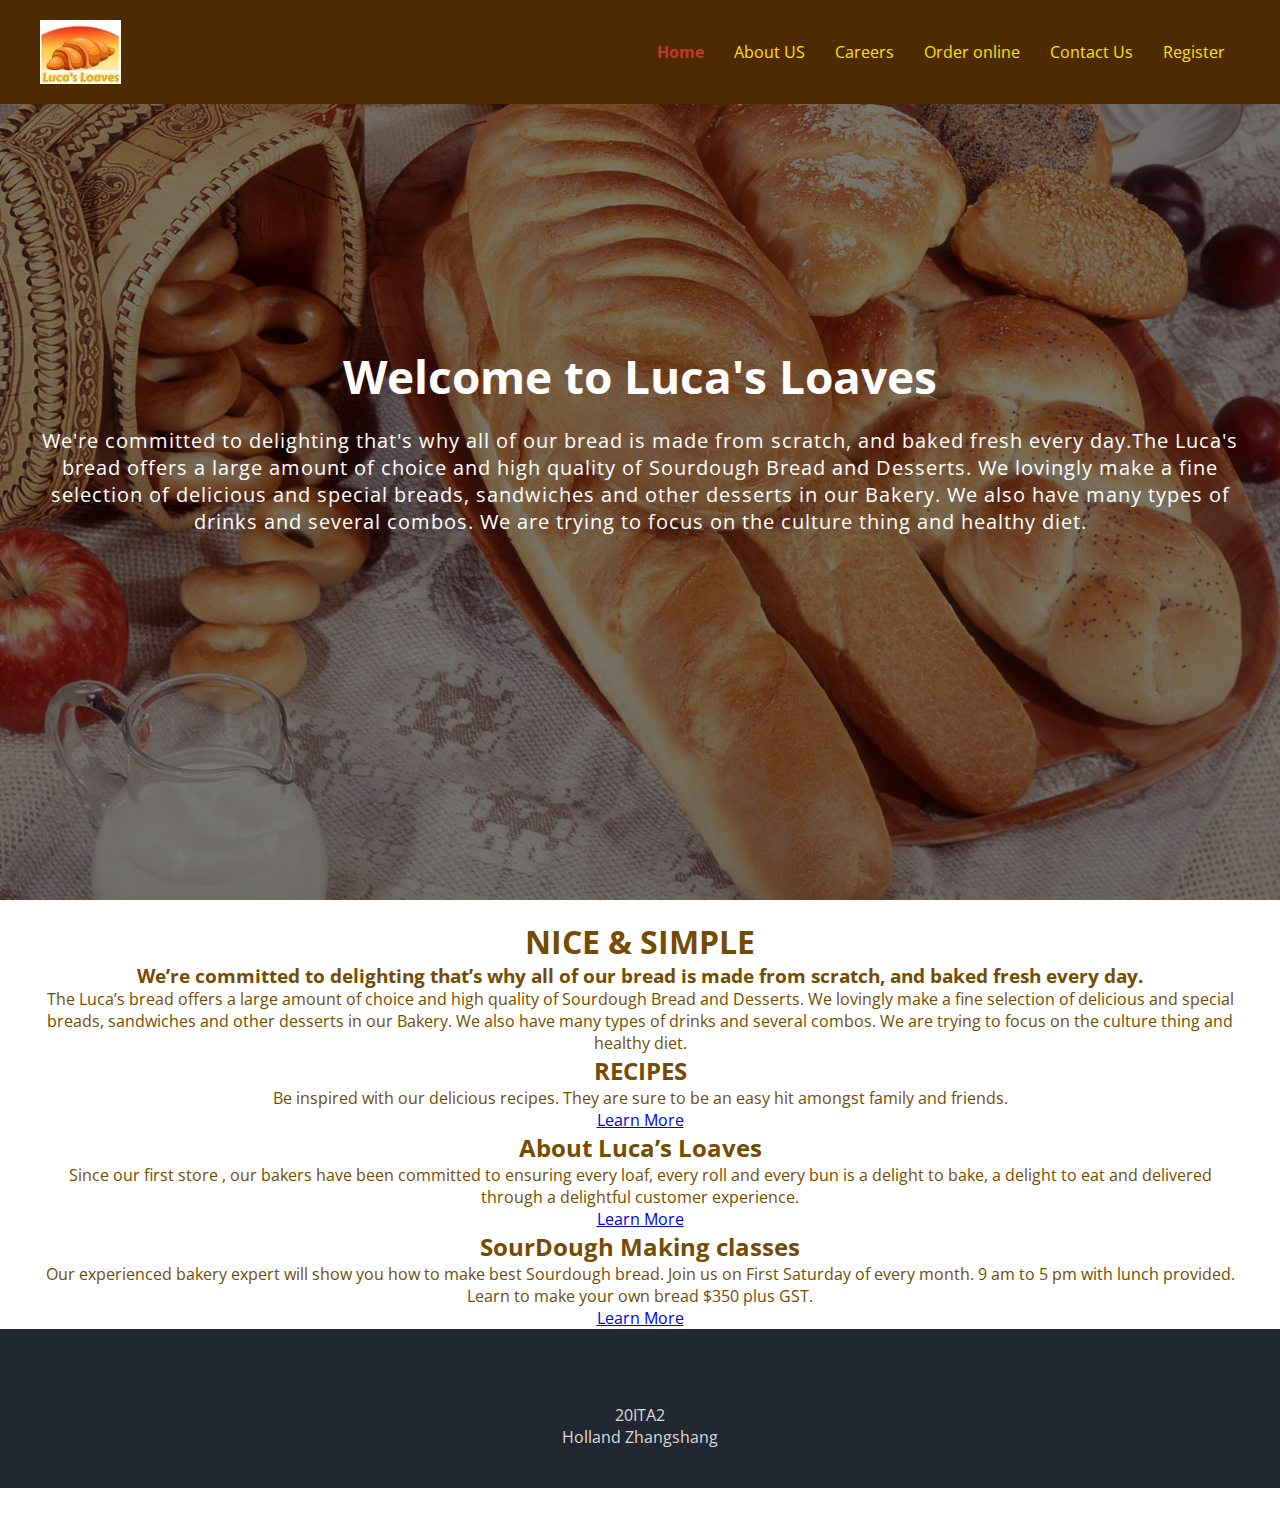
<file: index.html>
<!DOCTYPE html>
<html lang="en">
  <head>
    <meta charset="UTF-8" />
    <meta name="viewport" content="width=device-width, initial-scale=1.0" />
    <link rel="stylesheet" href="default.css" />
    <title>Holland</title>
  </head>
  <body>
    <nav class="nav">
      <div class="container">
        <img src="logo.jpg" alt="logo">
        <ul>
          <li><a href="index.html" class="current">Home</a></li>
          <li><a href="aboutus.html">About US</a></li>
          <li><a href="upload.html">Careers</a></li>
          <li><a href="orderonline.php">Order online </a></li>
          <li><a href="contactus.html">Contact Us</a></li>
          <li><a href="create.php" accesskey="6" title="">Register</a></li>
        </ul>
      </div>
    </nav>
    <div class="hero">
      <div class="container">
        <h1>Welcome to Luca's Loaves</h1>
        <p>We're committed to delighting that's why all of our bread is made from scratch, and baked fresh every day.The Luca's bread offers a large amount of choice and high quality of Sourdough Bread and Desserts. We lovingly make a fine selection of delicious and special breads, sandwiches and other desserts in our Bakery. We also have many types of drinks and several combos. We are trying to focus on the culture thing and healthy diet.</p>
      </div>
    </div>
    <div class="wrapper">
      <div id="welcome" class="container">
        <div class="title">
          <h1>NICE & SIMPLE</h1>
            <h3>We’re committed to delighting 
              that’s why all of our bread is made from scratch, and baked fresh every day.</n>
            </h3>
            <p>The Luca’s bread offers a large amount of choice and high quality of Sourdough Bread and Desserts.
               We lovingly make a fine selection of delicious and special breads, sandwiches and other desserts 
               in our Bakery. We also have many types of drinks and several combos. We are trying to focus 
               on the culture thing and healthy diet.</p>
          
        </div>
        
      </div>
      <div id="three-column" class="container">
        <div><span class="arrow-down"></span></div>
        <div id="tbox1">
          <div class="title">
            <h2>RECIPES
               </h2>
          </div>
          <p>Be inspired with our delicious recipes. They are sure to be an easy hit amongst family and friends.
            
            </p>
          <a href="#" class="button">Learn More</a> </div>
        <div id="tbox2">
          <div class="title">
            <h2>About Luca’s Loaves 
              </h2>
          </div>
          <p>  Since our first store , our bakers have been committed to ensuring every loaf, every roll and every bun is a delight to bake,
             a delight to eat and delivered through a delightful customer experience.
            </p>
          <a href="#" class="button">Learn More</a> </div>
        <div id="tbox3">
          <div class="title">
            <h2>SourDough Making classes</h2>
          </div>
          <p>Our experienced bakery expert will show you how to make best Sourdough bread. 
            Join us on  First Saturday of every month.
            9 am to 5 pm with lunch provided. Learn to make your own bread $350 plus GST.  </p>
          <a href="#" class="button">Learn More</a> </div>
      </div>
    <script src="script.js"></script>

      <!-- footer section -->
  <footer class="footer_section">
        <p>20ITA2</p>
        <p>Holland Zhangshang</p>
      </div>
    </div>
  </footer>
  <!-- footer section -->
  </body>
</html>
</file>
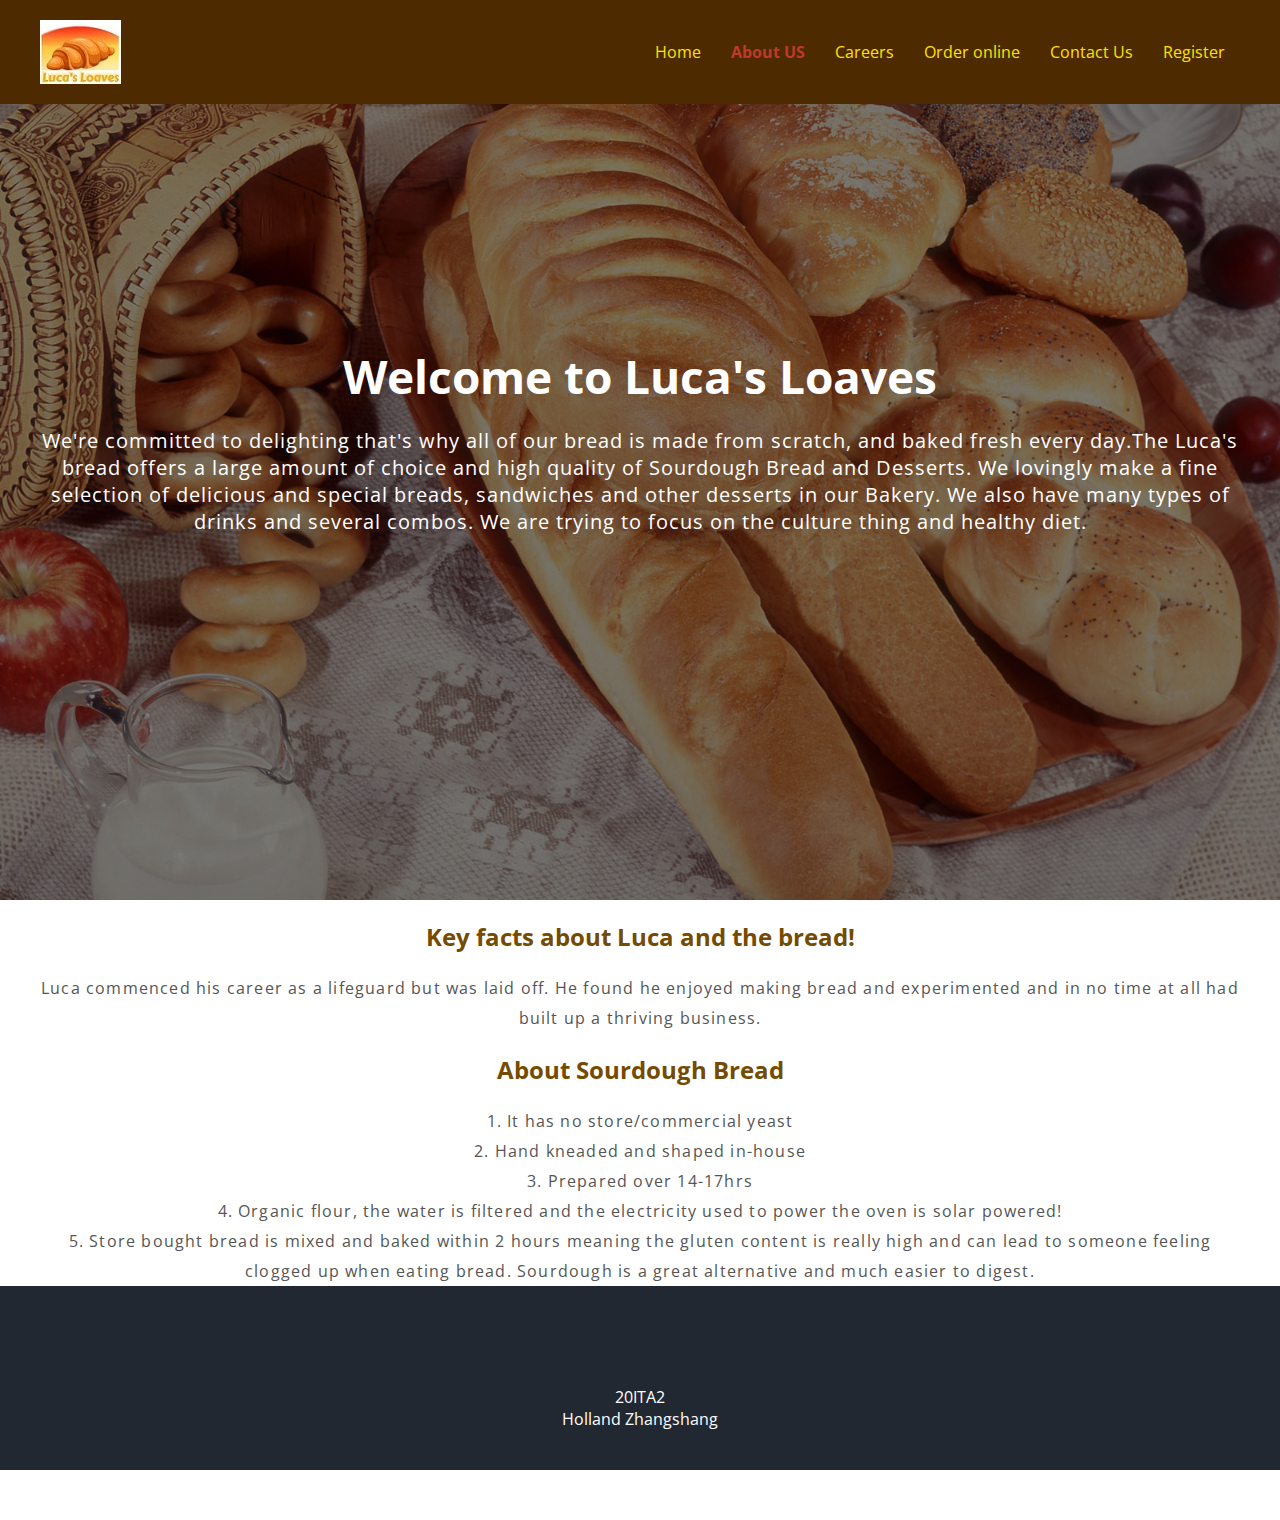
<file: aboutus.html>
<!DOCTYPE html>
<html lang="en">
  <head>
    <meta charset="UTF-8" />
    <meta name="viewport" content="width=device-width, initial-scale=1.0" />
    <link rel="stylesheet" href="default.css" />
    <title>Holland</title>
  </head>
  <body>
    <nav class="nav">
      <div class="container">
        <img src="logo.jpg" alt="logo">
       <ul>
          <li><a href="index.html" >Home</a></li>
          <li><a href="aboutus.html" class="current">About US</a></li>
          <li><a href="upload.html">Careers</a></li>
          <li><a href="orderonline.php">Order online </a></li>
          <li><a href="contactus.html">Contact Us</a></li>
          <li><a href="create.php" accesskey="6" title="">Register</a></li>
        </ul>
      </div>
    </nav>

    <div class="hero">
      <div class="container">
        <h1>Welcome to Luca's Loaves</h1>
        <p>We're committed to delighting that's why all of our bread is made from scratch, and baked fresh every day.The Luca's bread offers a large amount of choice and high quality of Sourdough Bread and Desserts. We lovingly make a fine selection of delicious and special breads, sandwiches and other desserts in our Bakery. We also have many types of drinks and several combos. We are trying to focus on the culture thing and healthy diet.</p>
      </div>
    </div>

    <section class="container content">
      <h2>Key facts about Luca and the bread!</h2>
      <p>Luca commenced his career as a lifeguard but was laid off. He found he enjoyed making bread and experimented and in no time at all had built up a thriving business.</p>

      <h3>About Sourdough Bread</h3>
      <p>1. It has no store/commercial yeast</p>
      <p>2. Hand kneaded and shaped in-house</p>
      <p>3. Prepared over 14-17hrs</p>
      <p>4. Organic flour, the water is filtered and the electricity used to power the oven is solar powered!</p>
      <p>5. Store bought bread is mixed and baked within 2 hours meaning the gluten content is really high and can lead to someone feeling clogged up when eating bread. Sourdough is a great alternative and much easier to digest.</p>
      </section>
    <script src="script.js"></script>
  </body>
</html>
<footer class="footer_section">
  <div class="footer-info">
    <p>20ITA2</p>
    <p>Holland Zhangshang</p>
  </div>
</footer>
</file>
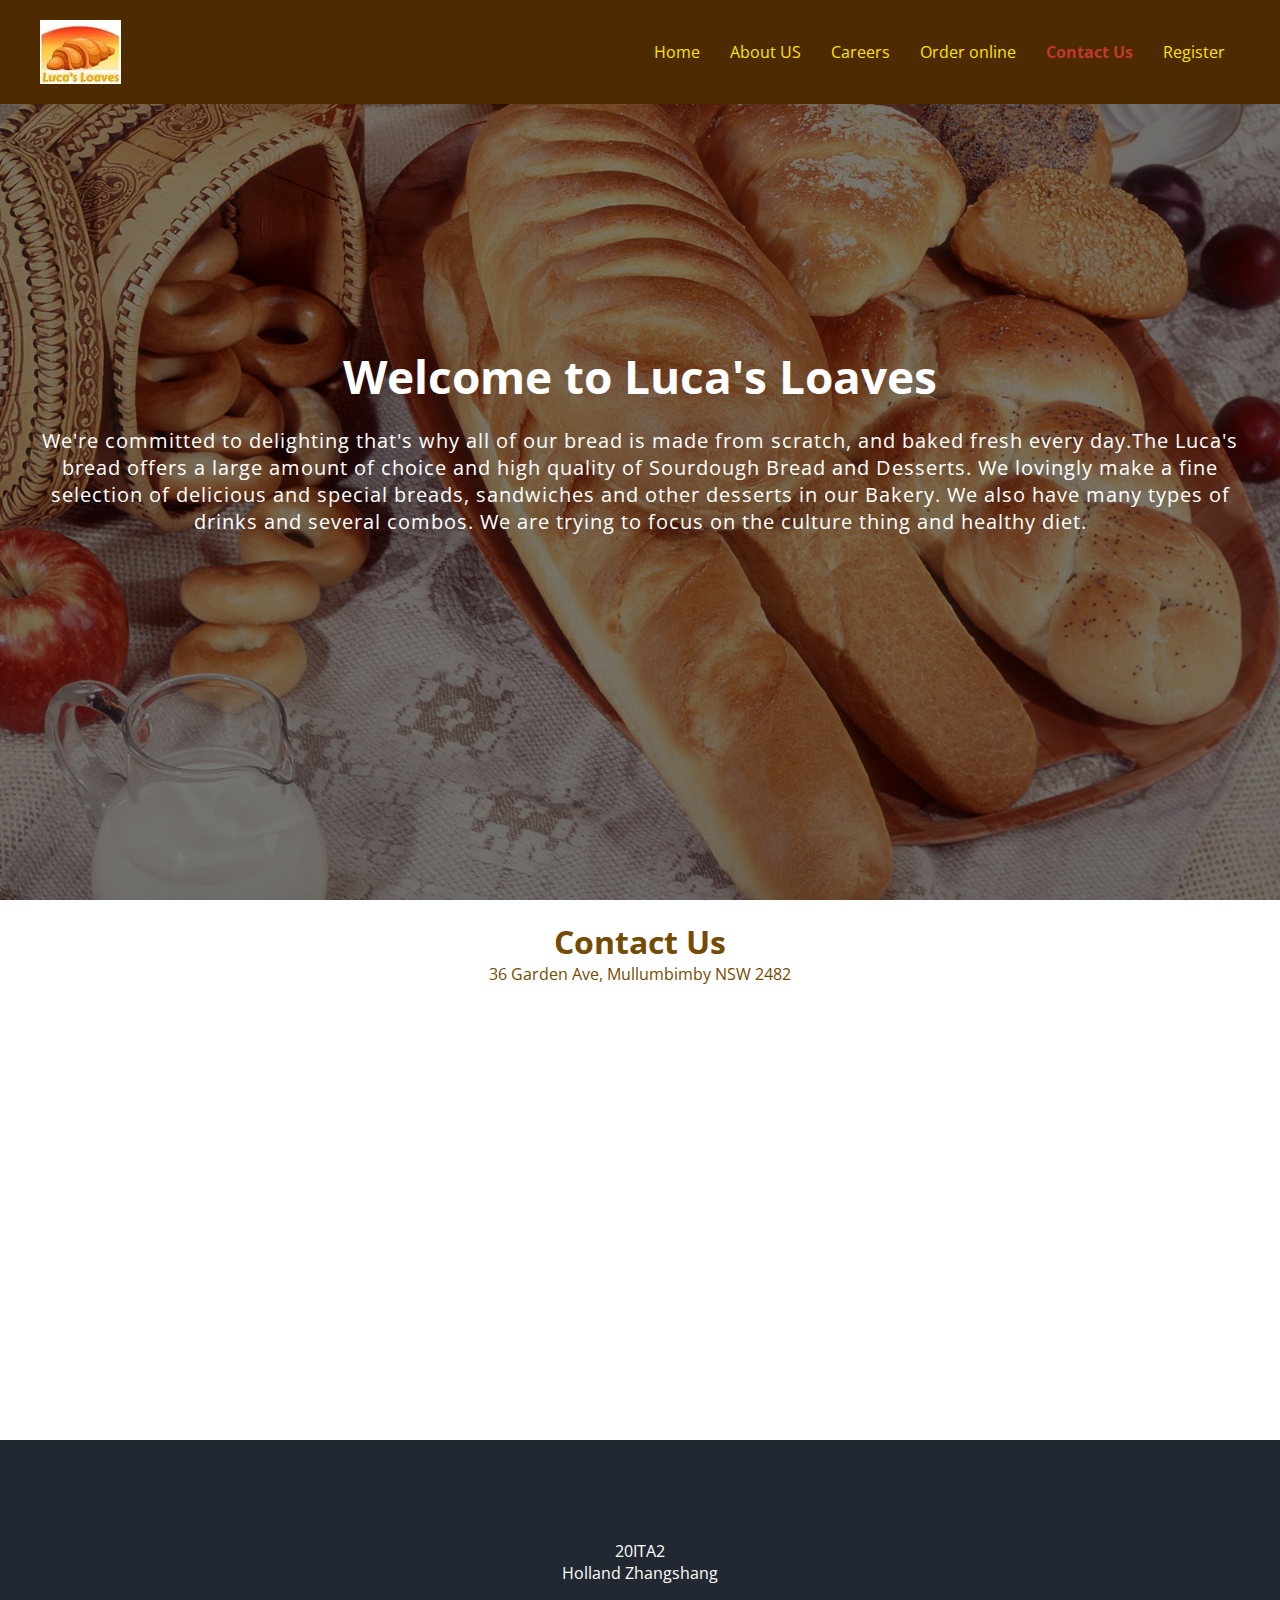
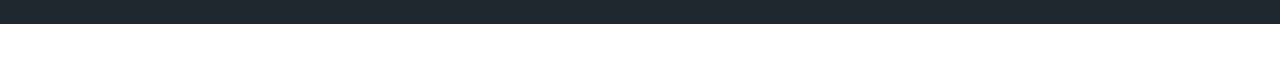
<file: contactus.html>
<!DOCTYPE html>
<html lang="en">
  <head>
    <meta charset="UTF-8" />
    <meta name="viewport" content="width=device-width, initial-scale=1.0" />
    <link rel="stylesheet" href="default.css" />
    <title>Holland</title>
  </head>
  <body>
    <nav class="nav">
      <div class="container">
        <img src="logo.jpg" alt="logo">
      <ul>
          <li><a href="index.html">Home</a></li>
          <li><a href="aboutus.html">About US</a></li>
          <li><a href="upload.html">Careers</a></li>
          <li><a href="orderonline.php">Order online </a></li>
          <li><a href="contactus.html" class="current">Contact Us</a></li>
          <li><a href="create.php" accesskey="6" title="">Register</a></li>
        </ul>
      </div>
    </nav>

    <div class="hero">
      <div class="container">
        <h1>Welcome to Luca's Loaves</h1>
        <p>We're committed to delighting that's why all of our bread is made from scratch, and baked fresh every day.The Luca's bread offers a large amount of choice and high quality of Sourdough Bread and Desserts. We lovingly make a fine selection of delicious and special breads, sandwiches and other desserts in our Bakery. We also have many types of drinks and several combos. We are trying to focus on the culture thing and healthy diet.</p>
      </div>
    </div>

    <section class="container content">
    </section>
    <div class="wrapper">
      <div id="welcome" class="container">
        <div class="title">
          <h1>Contact Us</h1>
            <p>36 Garden Ave, Mullumbimby NSW 2482 </p>
                    <iframe src="https://cn.bing.com/search?q=36+Garden+Ave%2C+Mullumbimby+NSW+2482&cvid=cdd46dd5e49f42e29335d10d6a9ca773&aqs=edge..69i57.389j0j1&pglt=297&FORM=ANNTA1&PC=LCTS" width="600" height="450" frameborder="0" style="border:0;" allowfullscreen="" aria-hidden="false" tabindex="0"></iframe>
                </div>
                </div>
                </div>
    

    <script src="script.js"></script>
  </body>
</html>
<footer class="footer_section">
  <div class="footer-info">
    <p>20ITA2</p>
    <p>Holland Zhangshang</p>
  </div>
</footer>
</file>
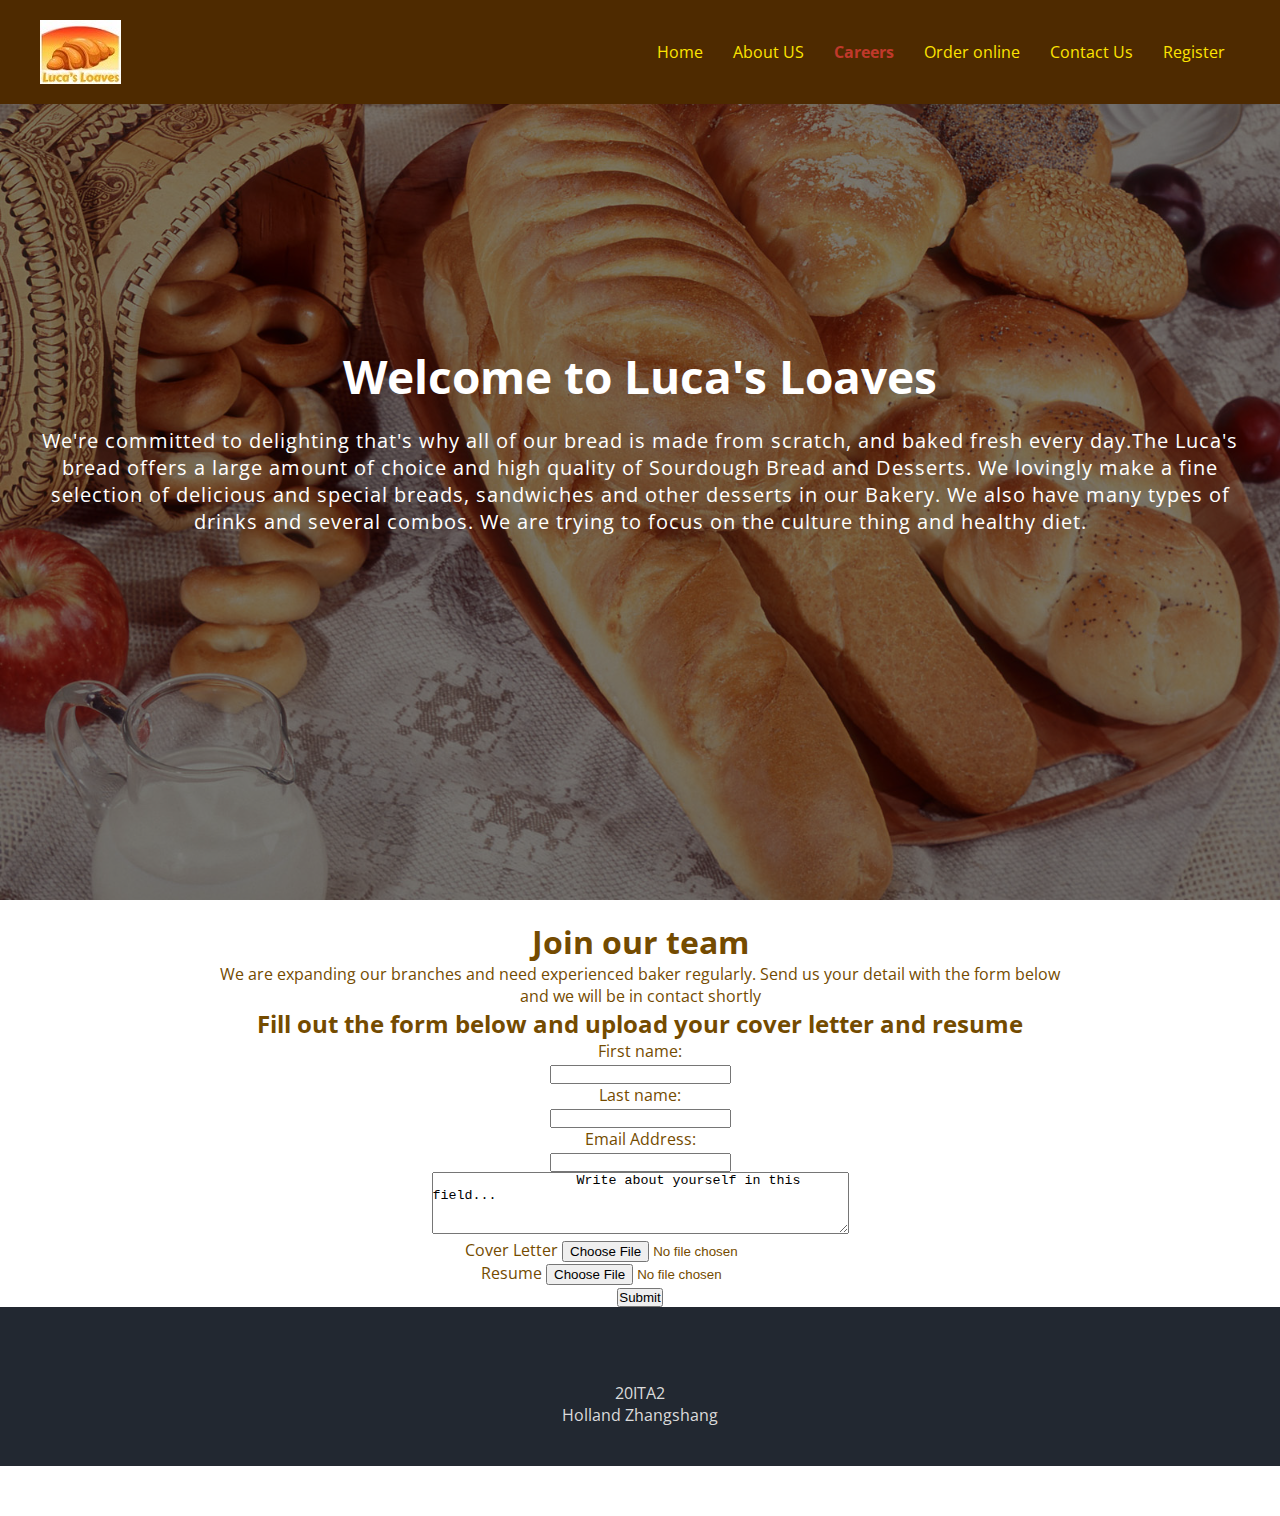
<file: upload.html>
<!DOCTYPE html>
<html lang="en">
  <head>
    <meta charset="UTF-8" />
    <meta name="viewport" content="width=device-width, initial-scale=1.0" />
    <link rel="stylesheet" href="default.css" />
    <title>Holland</title>
  </head>
  <body>
    <nav class="nav">
      <div class="container">
        <img src="logo.jpg" alt="logo">
    <ul>
          <li><a href="index.html">Home</a></li>
          <li><a href="aboutus.html">About US</a></li>
          <li><a href="upload.html" class="current">Careers</a></li>
          <li><a href="orderonline.php">Order online </a></li>
          <li><a href="contactus.html">Contact Us</a></li>
          <li><a href="create.php" accesskey="6" title="">Register</a></li>
        </ul>
      </div>
    </nav>
    <div class="hero">
      <div class="container">
        <h1>Welcome to Luca's Loaves</h1>
        <p>We're committed to delighting that's why all of our bread is made from scratch, and baked fresh every day.The Luca's bread offers a large amount of choice and high quality of Sourdough Bread and Desserts. We lovingly make a fine selection of delicious and special breads, sandwiches and other desserts in our Bakery. We also have many types of drinks and several combos. We are trying to focus on the culture thing and healthy diet.</p>
      </div>
    </div>
    <div class="wrapper">
      <div id="welcome" class="container">
        <div class="title">
          <h1>Join our team</h1>
          <p> We are expanding our branches and need experienced baker regularly.</n>
            Send us your detail with the form below</br>
          and we will be in contact shortly</p>
    
          <div id="three-column" class="container">
           
            <div class="title">
              <h2>Fill out the form below and upload your cover letter and resume</h2>
              <form action="upload_file.php" method="post" enctype="multipart/form-data">
                <label for="fname">First name:</label><br>
                <input type="text" id="fname" name="fname"><br>
                <label for="lname">Last name:</label><br>
                <input type="text" id="lname" name="lname"><br/>
                <label for="email">Email Address:</label><br>
                <input type="text" id="email" name="email"><br/>
                <textarea id="w3review" name="w3review" rows="4" cols="50">
                  Write about yourself in this field...
                  </textarea><br/>
              <label for="file">Cover Letter</label>
              <input type="file" name="myfile[]" id="file"><br/>
              <label for="file">Resume</label>
              <input type="file" name="myfile[]" id="file2"><br/>
              <input type="submit" name="submit" value="Submit"><br/>
            </form> 
            
            </div>
          
            
            
          </div>
          </div>
          </div>
        </div>  
    
    
    <script src="script.js"></script>
     <!-- footer section -->
  <footer class="footer_section">
    <p>20ITA2</p>
    <p>Holland Zhangshang</p>
  </div>
</div>
</footer>
<!-- footer section -->
  </body>
</html>
</file>
<file: default.css>
@import url('https://fonts.googleapis.com/css?family=Open+Sans');

* {
  box-sizing: border-box;
  margin: 0;
  padding: 0;
}

body {
  text-align: center;
  font-family: 'Open Sans', sans-serif;
  color: rgb(116, 75, 0);
  padding-bottom: 50px;
}

.container {
  max-width: 1200px;
  margin: 0 auto;
}

.nav {
  position: fixed;
  background-color: rgb(78, 42, 0);
  top: 0;
  left: 0;
  right: 0;
  transition: all 0.3s ease-in-out;
}

.nav .container {
  display: flex;
  justify-content: space-between;
  align-items: center;
  padding: 20px 0;
  transition: all 0.3s ease-in-out;
}

.nav ul {
  display: flex;
  list-style-type: none;
  align-items: center;
  justify-content: center;
}

.nav a {
  color: rgb(253, 228, 0);
  text-decoration: none;
  padding: 7px 15px;
  transition: all 0.3s ease-in-out;
}

.nav.active {
  background-color: rgb(253, 228, 0);
  box-shadow: 0 2px 10px rgba(0, 0, 0, 0.3);
}

.nav.active a {
  color: #000;
}

.nav.active .container {
  padding: 10px 0;
}

.nav a.current,
.nav a:hover {
  color: #c0392b;
  font-weight: bold;
}

.hero {
  background-image: url('background.jpg');
  background-repeat: no-repeat;
  background-size: cover;
  background-position: bottom center;
  height: 100vh;
  color: #fff;
  display: flex;
  justify-content: center;
  align-items: center;
  text-align: center;
  position: relative;
  margin-bottom: 20px;
  z-index: -2;
}

.hero::before {
  content: '';
  position: absolute;
  top: 0;
  left: 0;
  width: 100%;
  height: 100%;
  background-color: rgba(0, 0, 0, 0.5);
  z-index: -1;
}

.hero h1 {
  font-size: 46px;
  margin: -20px 0 20px;
}

.hero p {
  font-size: 20px;
  letter-spacing: 1px;
}

.content h2,
.content h3 {
  font-size: 150%;
  margin: 20px 0;
}

.content p {
  text-align: center;
  color: #555;
  line-height: 30px;
  letter-spacing: 1.2px;
}

/* footer section*/
.footer_section {
  background-color: #222831;
  color: #ffffff;
  padding: 75px 0 40px 0;
  text-align: center;
}

.footer_section h4 {
  font-size: 28px;
}

.footer_section h4,
.footer_section .footer-logo {
  font-weight: 600;
  margin-bottom: 20px;
  font-family: 'Dancing Script', cursive;
}

.footer_section p {
  color: #dbdbdb;
}

.footer_section .footer-col {
  margin-bottom: 30px;
}

.footer_section .footer_contact .contact_link_box {
  display: -webkit-box;
  display: -ms-flexbox;
  display: flex;
  -webkit-box-orient: vertical;
  -webkit-box-direction: normal;
      -ms-flex-direction: column;
          flex-direction: column;
}

.footer_section .footer_contact .contact_link_box a {
  margin: 5px 0;
  color: #ffffff;
}

.footer_section .footer_contact .contact_link_box a i {
  margin-right: 5px;
}

.footer_section .footer_contact .contact_link_box a:hover {
  color: #ffbe33;
}

.footer_section .footer-logo {
  display: block;
  font-weight: bold;
  font-size: 38px;
  line-height: 1;
  color: #ffffff;
}

.footer_section .footer_social {
  display: -webkit-box;
  display: -ms-flexbox;
  display: flex;
  -webkit-box-pack: center;
      -ms-flex-pack: center;
          justify-content: center;
  margin-top: 20px;
  margin-bottom: 10px;
}

.footer_section .footer_social a {
  display: -webkit-box;
  display: -ms-flexbox;
  display: flex;
  -webkit-box-pack: center;
      -ms-flex-pack: center;
          justify-content: center;
  -webkit-box-align: center;
      -ms-flex-align: center;
          align-items: center;
  color: #222831;
  width: 30px;
  height: 30px;
  border-radius: 100%;
  background-color: #ffffff;
  border-radius: 100%;
  margin: 0 2.5px;
  font-size: 18px;
}

.footer_section .footer_social a:hover {
  color: #ffbe33;
}

.footer_section .footer-info {
  text-align: center;
  margin-top: 25px;
}

.footer_section .footer-info p {
  color: #ffffff;
  margin: 0;
}

.footer_section .footer-info p a {
  color: inherit;
}
/*# sourceMappingURL=style.css.map */
</file>
